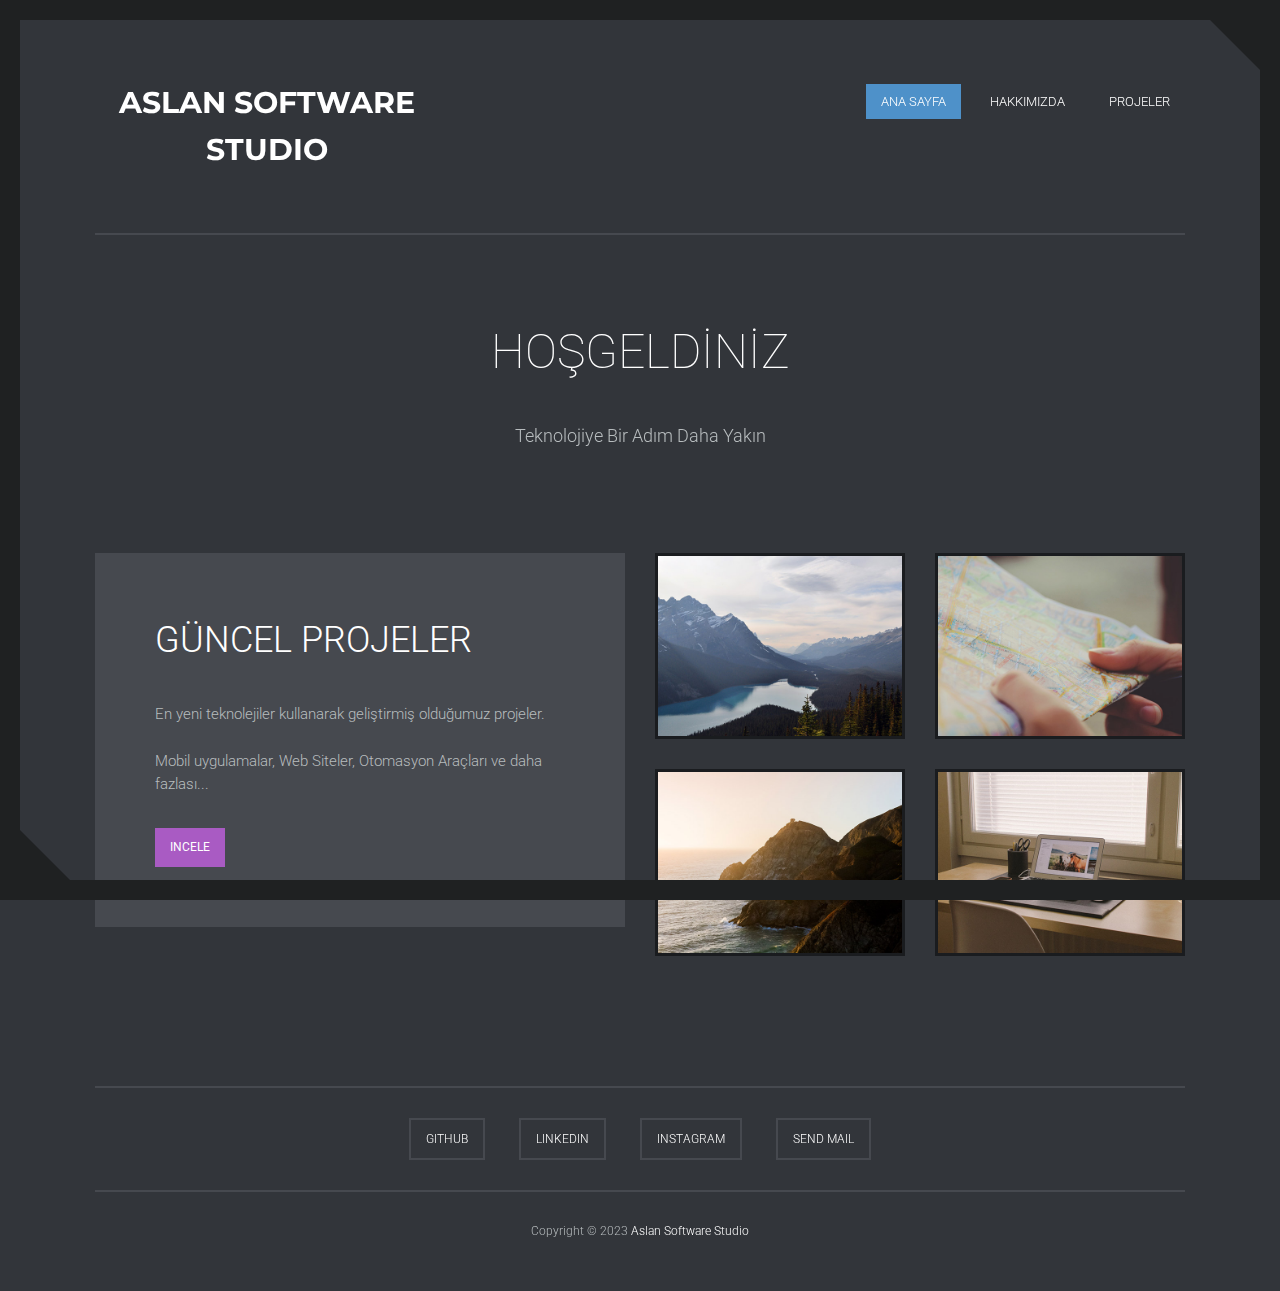
<file: index.html>
<!DOCTYPE html>
<html lang="tr">
  <head>
    <meta charset="utf-8" />
    <meta
      name="viewport"
      content="width=device-width, initial-scale=1, minimal-ui"
    />
    <title>Aslan Software Studio</title>
    <!--
Raleway Template 
http://www.templatemo.com/preview/templatemo_421_raleway
-->
    <link rel="stylesheet" href="css/bootstrap.min.css" />
    <link rel="stylesheet" href="css/font-awesome.min.css" />
    <link rel="stylesheet" href="css/simple-line-icons.css" />
    <link rel="stylesheet" href="css/animate.css" />
    <link rel="stylesheet" href="css/templatemo_style.css" />
  </head>
  <body>
    <header class="site-header container animated fadeInDown">
      <div class="header-wrapper">
        <div class="row">
          <div class="col-md-4">
            <div class="site-branding">
              <a href="#"><h1>ASLAN SOFTWARE STUDIO</h1></a>
            </div>
          </div>
          <a href="#" class="toggle-nav hidden-md hidden-lg">
            <i class="fa fa-bars"></i>
          </a>
          <div class="col-md-8">
            <nav id="nav" class="main-navigation hidden-xs hidden-sm">
              <ul class="main-menu">
                <li>
                  <a class="show-1 active homebutton" href="#">Ana Sayfa</a>
                </li>
                <li><a class="show-2 aboutbutton" href="#">Hakkımızda</a></li>
                <li><a class="show-3 projectbutton" href="#">Projeler</a></li>
              </ul>
            </nav>
            <nav class="main-navigation menu-responsive hidden-md hidden-lg">
              <ul class="main-menu">
                <li>
                  <a class="show-1 active homebutton" href="#">Ana Sayfa</a>
                </li>
                <li><a class="show-2 aboutbutton" href="#">Hakkımızda</a></li>
                <li><a class="show-3 projectbutton" href="#">Projeler</a></li>
              </ul>
            </nav>
          </div>
        </div>
      </div>
    </header>

    <div id="menu-container">
      <div id="menu-1" class="homepage home-section container">
        <div class="home-intro text-center">
          <h2 class="welcome-title animated fadeInLeft">HOŞGELDİNİZ</h2>
          <p class="animated fadeInRight">Teknolojiye Bir Adım Daha Yakın</p>
        </div>
        <div class="home-projects">
          <div class="row">
            <div class="col-md-6 col-sm-12">
              <div class="project-title animated fadeInUp">
                <h2>Güncel Projeler</h2>
                <p>
                  En yeni teknolejiler kullanarak geliştirmiş olduğumuz
                  projeler.<br /><br />Mobil uygulamalar, Web Siteler, Otomasyon
                  Araçları ve daha fazlası...
                </p>
                <a href="#" class="pink-button">INCELE</a>
              </div>
            </div>
            <div class="project-home-holder col-md-6 col-sm-12">
              <div class="row">
                <div class="col-md-6 col-sm-6">
                  <div class="project-item one animated fadeInRight">
                    <img class src="img/1.jpg" alt="" />
                    <div class="overlay">
                      <h4><a href="#">MY ACTIVITIES</a></h4>
                    </div>
                  </div>
                </div>
                <div class="col-md-6 col-sm-6">
                  <div class="project-item two animated fadeInRight">
                    <img src="img/2.jpg" alt="" />
                    <div class="overlay">
                      <h4><a href="#">AD SOCIAL</a></h4>
                    </div>
                  </div>
                </div>
                <div class="col-md-6 col-sm-6">
                  <div class="project-item three animated fadeInRight">
                    <img src="img/3.jpg" alt="" />
                    <div class="overlay">
                      <h4><a href="#">CAFFESIST</a></h4>
                    </div>
                  </div>
                </div>
                <div class="col-md-6 col-sm-6">
                  <div class="project-item four animated fadeInRight">
                    <img src="img/4.jpg" alt="" />
                    <div class="overlay">
                      <h4><a href="#">MY CALENDAR</a></h4>
                    </div>
                  </div>
                </div>
              </div>
            </div>
          </div>
        </div>
      </div>

      <div id="menu-2" class="content about-section container">
        <div class="our-story">
          <div class="story-bg animated fadeIn"></div>
          <div class="row">
            <div class="col-md-6 col-md-offset-3">
              <div class="inner-story animated fadeInRight text-center">
                <h2>ABOUT US</h2>
                <p>
                  Cras placerat, est ac sollicitudin laoreet, ante enim egestas
                  lorem, vel auctor nibh massa sit amet lacus. Cras mollis
                  tellus id sollicitudin vulputate. Vestibulum ante ipsum primis
                  in faucibus orci luctus et ultrices posuere cubilia Curae;
                  Nullam gravida arcu
                </p>
              </div>
            </div>
          </div>
        </div>
        <div class="our-offers">
          <div class="offer-bg animated fadeIn"></div>
          <div class="offer-header">
            <div class="row">
              <div class="col-md-6 col-md-offset-3 text-center">
                <div class="offer-title animated fadeInDown">
                  <h2>OUR WORK</h2>
                </div>
              </div>
            </div>
          </div>
          <div class="row">
            <div class="offer-holder">
              <div class="col-md-6">
                <div class="offer-item offer-1 animated fadeInLeft">
                  <figure>
                    <img src="img/a1.jpg" alt="" />
                  </figure>
                  <div class="offer-content text-center">
                    <h4>HAPPY WORKING WITH US</h4>
                    <p>
                      Sed sagittis nunc vel tellus ultricies auctor. Class
                      aptent taciti sociosqu ad litora torquent per conubia ,
                      per inceptos himenaeos. Integer eleifend tellu.
                    </p>
                    <span class="offer-left"><i></i></span>
                    <span class="offer-right"><i></i></span>
                  </div>
                </div>
              </div>
              <div class="col-md-6">
                <div class="offer-item offer-2 animated fadeInRight">
                  <figure>
                    <img src="img/a2.jpg" alt="" />
                  </figure>
                  <div class="offer-content text-center">
                    <h4>OUR COMPANY BACKGROUND</h4>
                    <p>
                      Sed sagittis nunc vel tellus ultricies auctor. Class
                      aptent taciti sociosqu ad litora torquent per conubia ,
                      per inceptos himenaeos. Integer eleifend tellu.
                    </p>
                    <span class="offer-left"><i></i></span>
                    <span class="offer-right"><i></i></span>
                  </div>
                </div>
              </div>
            </div>
          </div>
        </div>
      </div>

      <div id="menu-3" class="content project-section container">
        <div class="projects-header">
          <h2 class="animated fadeInRight">Projelerimiz</h2>
          <p class="animated fadeInLeft">
            Sizleri teknolojiyle buluşturmayı amaçlıyoruz...
          </p>
        </div>
        <div class="projects-holder">
          <div class="row">
            <div class="col-md-4 col-sm-6 p-1 animated umScaleIn">
              <div class="project-item">
                <img src="img/1.jpg" alt="" />
                <div class="overlay">
                  <h4><a href="#">MY ACTIVITIES</a></h4>
                </div>
              </div>
            </div>
            <div class="col-md-4 col-sm-6 p-2 animated umScaleIn">
              <div class="project-item">
                <img src="img/2.jpg" alt="" />
                <div class="overlay">
                  <h4><a href="#">AD SOCIAL</a></h4>
                </div>
              </div>
            </div>
            <div class="col-md-4 col-sm-6 p-3 animated umScaleIn">
              <div class="project-item">
                <img src="img/3.jpg" alt="" />
                <div class="overlay">
                  <h4><a href="#">CAFFESIST</a></h4>
                </div>
              </div>
            </div>
          </div>
          <div class="row">
            <div class="col-md-3 col-sm-6 p-4 animated umScaleIn">
              <div class="project-item animated umScaleIn">
                <img src="img/4.jpg" alt="" />
                <div class="overlay">
                  <h4><a href="#">MY CALENDAR</a></h4>
                </div>
              </div>
            </div>
          </div>
        </div>
      </div>
    </div>
  </div>

    <footer class="site-footer container text-center">
      <div class="row">
        <div class="col-md-12">
          <div class="main-footer">
            <ul class="social">
              <li><a href="#">GITHUB</a></li>
              <li>
                <a
                  href="https://www.linkedin.com/in/m%C3%BCmin-kayaaslan-173923256"
                  >LINKEDIN</a
                >
              </li>
              <li>
                <a
                  href="https://www.instagram.com/codermumin/?igsh=MXZpNWQ5bDg2ZHExag%3D%3D#"
                  >INSTAGRAM</a
                >
              </li>
              <li>
                <a
                  href="mailto:mkysln4@gmail.com"
                  >SEND MAIL</a
                >
              </li>
            </ul>
          </div>
        </div>
      </div>
      <div class="row">
        <div class="col-md-12 copyright">
          <p>Copyright &copy; 2023 <a href="#">Aslan Software Studio</a></p>
        </div>
      </div>
    </footer>
    <!-- templatemo 421 raleway -->
    <span class="border-top"></span>
    <span class="border-left"></span>
    <span class="border-right"></span>
    <span class="border-bottom"></span>
    <span class="shape-1"></span>
    <span class="shape-2"></span>

    <script src="js/jquery.min.js"></script>
    <script src="js/templatemo_custom.js"></script>
  </body>
</html>
</file>
<file: css/simple-line-icons.css>
@font-face {
	font-family: 'Simple-Line-Icons';
	src:url('../fonts/Simple-Line-Icons.eot');
	src:url('../fonts/Simple-Line-Icons.eot?#iefix') format('embedded-opentype'),
		url('../fonts/Simple-Line-Icons.woff') format('woff'),
		url('../fonts/Simple-Line-Icons.ttf') format('truetype'),
		url('../fonts/Simple-Line-Icons.svg#Simple-Line-Icons') format('svg');
	font-weight: normal;
	font-style: normal;
}

/* Use the following CSS code if you want to use data attributes for inserting your icons */
[data-icon]:before {
	font-family: 'Simple-Line-Icons';
	content: attr(data-icon);
	speak: none;
	font-weight: normal;
	font-variant: normal;
	text-transform: none;
	line-height: 1;
	-webkit-font-smoothing: antialiased;
	-moz-osx-font-smoothing: grayscale;
}

/* Use the following CSS code if you want to have a class per icon */
/*
Instead of a list of all class selectors,
you can use the generic selector below, but it's slower:
[class*="icon-"] {
*/
.icon-user-female, .icon-user-follow, .icon-user-following, .icon-user-unfollow, .icon-trophy, .icon-screen-smartphone, .icon-screen-desktop, .icon-plane, .icon-notebook, .icon-moustache, .icon-mouse, .icon-magnet, .icon-energy, .icon-emoticon-smile, .icon-disc, .icon-cursor-move, .icon-crop, .icon-credit-card, .icon-chemistry, .icon-user, .icon-speedometer, .icon-social-youtube, .icon-social-twitter, .icon-social-tumblr, .icon-social-facebook, .icon-social-dropbox, .icon-social-dribbble, .icon-shield, .icon-screen-tablet, .icon-magic-wand, .icon-hourglass, .icon-graduation, .icon-ghost, .icon-game-controller, .icon-fire, .icon-eyeglasses, .icon-envelope-open, .icon-envelope-letter, .icon-bell, .icon-badge, .icon-anchor, .icon-wallet, .icon-vector, .icon-speech, .icon-puzzle, .icon-printer, .icon-present, .icon-playlist, .icon-pin, .icon-picture, .icon-map, .icon-layers, .icon-handbag, .icon-globe-alt, .icon-globe, .icon-frame, .icon-folder-alt, .icon-film, .icon-feed, .icon-earphones-alt, .icon-earphones, .icon-drop, .icon-drawer, .icon-docs, .icon-directions, .icon-direction, .icon-diamond, .icon-cup, .icon-compass, .icon-call-out, .icon-call-in, .icon-call-end, .icon-calculator, .icon-bubbles, .icon-briefcase, .icon-book-open, .icon-basket-loaded, .icon-basket, .icon-bag, .icon-action-undo, .icon-action-redo, .icon-wrench, .icon-umbrella, .icon-trash, .icon-tag, .icon-support, .icon-size-fullscreen, .icon-size-actual, .icon-shuffle, .icon-share-alt, .icon-share, .icon-rocket, .icon-question, .icon-pie-chart, .icon-pencil, .icon-note, .icon-music-tone-alt, .icon-music-tone, .icon-microphone, .icon-loop, .icon-logout, .icon-login, .icon-list, .icon-like, .icon-home, .icon-grid, .icon-graph, .icon-equalizer, .icon-dislike, .icon-cursor, .icon-control-start, .icon-control-rewind, .icon-control-play, .icon-control-pause, .icon-control-forward, .icon-control-end, .icon-calendar, .icon-bulb, .icon-bar-chart, .icon-arrow-up, .icon-arrow-right, .icon-arrow-left, .icon-arrow-down, .icon-ban, .icon-bubble, .icon-camcorder, .icon-camera, .icon-check, .icon-clock, .icon-close, .icon-cloud-download, .icon-cloud-upload, .icon-doc, .icon-envelope, .icon-eye, .icon-flag, .icon-folder, .icon-heart, .icon-info, .icon-key, .icon-link, .icon-lock, .icon-lock-open, .icon-magnifier, .icon-magnifier-add, .icon-magnifier-remove, .icon-paper-clip, .icon-paper-plane, .icon-plus, .icon-pointer, .icon-power, .icon-refresh, .icon-reload, .icon-settings, .icon-star, .icon-symbol-female, .icon-symbol-male, .icon-target, .icon-volume-1, .icon-volume-2, .icon-volume-off, .icon-users {
	font-family: 'Simple-Line-Icons';
	speak: none;
	font-style: normal;
	font-weight: normal;
	font-variant: normal;
	text-transform: none;
	line-height: 1;
	-webkit-font-smoothing: antialiased;
}
.icon-user-female:before {
	content: "\e000";
}
.icon-user-follow:before {
	content: "\e002";
}
.icon-user-following:before {
	content: "\e003";
}
.icon-user-unfollow:before {
	content: "\e004";
}
.icon-trophy:before {
	content: "\e006";
}
.icon-screen-smartphone:before {
	content: "\e010";
}
.icon-screen-desktop:before {
	content: "\e011";
}
.icon-plane:before {
	content: "\e012";
}
.icon-notebook:before {
	content: "\e013";
}
.icon-moustache:before {
	content: "\e014";
}
.icon-mouse:before {
	content: "\e015";
}
.icon-magnet:before {
	content: "\e016";
}
.icon-energy:before {
	content: "\e020";
}
.icon-emoticon-smile:before {
	content: "\e021";
}
.icon-disc:before {
	content: "\e022";
}
.icon-cursor-move:before {
	content: "\e023";
}
.icon-crop:before {
	content: "\e024";
}
.icon-credit-card:before {
	content: "\e025";
}
.icon-chemistry:before {
	content: "\e026";
}
.icon-user:before {
	content: "\e005";
}
.icon-speedometer:before {
	content: "\e007";
}
.icon-social-youtube:before {
	content: "\e008";
}
.icon-social-twitter:before {
	content: "\e009";
}
.icon-social-tumblr:before {
	content: "\e00a";
}
.icon-social-facebook:before {
	content: "\e00b";
}
.icon-social-dropbox:before {
	content: "\e00c";
}
.icon-social-dribbble:before {
	content: "\e00d";
}
.icon-shield:before {
	content: "\e00e";
}
.icon-screen-tablet:before {
	content: "\e00f";
}
.icon-magic-wand:before {
	content: "\e017";
}
.icon-hourglass:before {
	content: "\e018";
}
.icon-graduation:before {
	content: "\e019";
}
.icon-ghost:before {
	content: "\e01a";
}
.icon-game-controller:before {
	content: "\e01b";
}
.icon-fire:before {
	content: "\e01c";
}
.icon-eyeglasses:before {
	content: "\e01d";
}
.icon-envelope-open:before {
	content: "\e01e";
}
.icon-envelope-letter:before {
	content: "\e01f";
}
.icon-bell:before {
	content: "\e027";
}
.icon-badge:before {
	content: "\e028";
}
.icon-anchor:before {
	content: "\e029";
}
.icon-wallet:before {
	content: "\e02a";
}
.icon-vector:before {
	content: "\e02b";
}
.icon-speech:before {
	content: "\e02c";
}
.icon-puzzle:before {
	content: "\e02d";
}
.icon-printer:before {
	content: "\e02e";
}
.icon-present:before {
	content: "\e02f";
}
.icon-playlist:before {
	content: "\e030";
}
.icon-pin:before {
	content: "\e031";
}
.icon-picture:before {
	content: "\e032";
}
.icon-map:before {
	content: "\e033";
}
.icon-layers:before {
	content: "\e034";
}
.icon-handbag:before {
	content: "\e035";
}
.icon-globe-alt:before {
	content: "\e036";
}
.icon-globe:before {
	content: "\e037";
}
.icon-frame:before {
	content: "\e038";
}
.icon-folder-alt:before {
	content: "\e039";
}
.icon-film:before {
	content: "\e03a";
}
.icon-feed:before {
	content: "\e03b";
}
.icon-earphones-alt:before {
	content: "\e03c";
}
.icon-earphones:before {
	content: "\e03d";
}
.icon-drop:before {
	content: "\e03e";
}
.icon-drawer:before {
	content: "\e03f";
}
.icon-docs:before {
	content: "\e040";
}
.icon-directions:before {
	content: "\e041";
}
.icon-direction:before {
	content: "\e042";
}
.icon-diamond:before {
	content: "\e043";
}
.icon-cup:before {
	content: "\e044";
}
.icon-compass:before {
	content: "\e045";
}
.icon-call-out:before {
	content: "\e046";
}
.icon-call-in:before {
	content: "\e047";
}
.icon-call-end:before {
	content: "\e048";
}
.icon-calculator:before {
	content: "\e049";
}
.icon-bubbles:before {
	content: "\e04a";
}
.icon-briefcase:before {
	content: "\e04b";
}
.icon-book-open:before {
	content: "\e04c";
}
.icon-basket-loaded:before {
	content: "\e04d";
}
.icon-basket:before {
	content: "\e04e";
}
.icon-bag:before {
	content: "\e04f";
}
.icon-action-undo:before {
	content: "\e050";
}
.icon-action-redo:before {
	content: "\e051";
}
.icon-wrench:before {
	content: "\e052";
}
.icon-umbrella:before {
	content: "\e053";
}
.icon-trash:before {
	content: "\e054";
}
.icon-tag:before {
	content: "\e055";
}
.icon-support:before {
	content: "\e056";
}
.icon-size-fullscreen:before {
	content: "\e057";
}
.icon-size-actual:before {
	content: "\e058";
}
.icon-shuffle:before {
	content: "\e059";
}
.icon-share-alt:before {
	content: "\e05a";
}
.icon-share:before {
	content: "\e05b";
}
.icon-rocket:before {
	content: "\e05c";
}
.icon-question:before {
	content: "\e05d";
}
.icon-pie-chart:before {
	content: "\e05e";
}
.icon-pencil:before {
	content: "\e05f";
}
.icon-note:before {
	content: "\e060";
}
.icon-music-tone-alt:before {
	content: "\e061";
}
.icon-music-tone:before {
	content: "\e062";
}
.icon-microphone:before {
	content: "\e063";
}
.icon-loop:before {
	content: "\e064";
}
.icon-logout:before {
	content: "\e065";
}
.icon-login:before {
	content: "\e066";
}
.icon-list:before {
	content: "\e067";
}
.icon-like:before {
	content: "\e068";
}
.icon-home:before {
	content: "\e069";
}
.icon-grid:before {
	content: "\e06a";
}
.icon-graph:before {
	content: "\e06b";
}
.icon-equalizer:before {
	content: "\e06c";
}
.icon-dislike:before {
	content: "\e06d";
}
.icon-cursor:before {
	content: "\e06e";
}
.icon-control-start:before {
	content: "\e06f";
}
.icon-control-rewind:before {
	content: "\e070";
}
.icon-control-play:before {
	content: "\e071";
}
.icon-control-pause:before {
	content: "\e072";
}
.icon-control-forward:before {
	content: "\e073";
}
.icon-control-end:before {
	content: "\e074";
}
.icon-calendar:before {
	content: "\e075";
}
.icon-bulb:before {
	content: "\e076";
}
.icon-bar-chart:before {
	content: "\e077";
}
.icon-arrow-up:before {
	content: "\e078";
}
.icon-arrow-right:before {
	content: "\e079";
}
.icon-arrow-left:before {
	content: "\e07a";
}
.icon-arrow-down:before {
	content: "\e07b";
}
.icon-ban:before {
	content: "\e07c";
}
.icon-bubble:before {
	content: "\e07d";
}
.icon-camcorder:before {
	content: "\e07e";
}
.icon-camera:before {
	content: "\e07f";
}
.icon-check:before {
	content: "\e080";
}
.icon-clock:before {
	content: "\e081";
}
.icon-close:before {
	content: "\e082";
}
.icon-cloud-download:before {
	content: "\e083";
}
.icon-cloud-upload:before {
	content: "\e084";
}
.icon-doc:before {
	content: "\e085";
}
.icon-envelope:before {
	content: "\e086";
}
.icon-eye:before {
	content: "\e087";
}
.icon-flag:before {
	content: "\e088";
}
.icon-folder:before {
	content: "\e089";
}
.icon-heart:before {
	content: "\e08a";
}
.icon-info:before {
	content: "\e08b";
}
.icon-key:before {
	content: "\e08c";
}
.icon-link:before {
	content: "\e08d";
}
.icon-lock:before {
	content: "\e08e";
}
.icon-lock-open:before {
	content: "\e08f";
}
.icon-magnifier:before {
	content: "\e090";
}
.icon-magnifier-add:before {
	content: "\e091";
}
.icon-magnifier-remove:before {
	content: "\e092";
}
.icon-paper-clip:before {
	content: "\e093";
}
.icon-paper-plane:before {
	content: "\e094";
}
.icon-plus:before {
	content: "\e095";
}
.icon-pointer:before {
	content: "\e096";
}
.icon-power:before {
	content: "\e097";
}
.icon-refresh:before {
	content: "\e098";
}
.icon-reload:before {
	content: "\e099";
}
.icon-settings:before {
	content: "\e09a";
}
.icon-star:before {
	content: "\e09b";
}
.icon-symbol-female:before {
	content: "\e09c";
}
.icon-symbol-male:before {
	content: "\e09d";
}
.icon-target:before {
	content: "\e09e";
}
.icon-volume-1:before {
	content: "\e09f";
}
.icon-volume-2:before {
	content: "\e0a0";
}
.icon-volume-off:before {
	content: "\e0a1";
}
.icon-users:before {
	content: "\e001";
}
</file>
<file: css/templatemo_style.css>
/* 
Raleway Template 
http://www.templatemo.com/preview/templatemo_421_raleway
*/

@import url(http://fonts.googleapis.com/css?family=Roboto:100,400,300,500,700);

@import url(http://fonts.googleapis.com/css?family=Montserrat:400,700);

.overlay h4 {
  position: relative;
  top: 50%;
  -webkit-transform: translateY(-50%);
  -ms-transform: translateY(-50%);
  transform: translateY(-50%);
}

.header-wrapper:after {
  content: "";
  display: table;
  clear: both;
}

.blue {
  color: #3cf;
}

.green {
  color: #0f0;
}

html,
body,
div,
span,
applet,
object,
iframe,
h1,
h2,
h3,
h4,
h5,
h6,
p,
blockquote,
pre,
a,
abbr,
acronym,
address,
big,
cite,
code,
del,
dfn,
em,
img,
ins,
kbd,
q,
s,
samp,
small,
strike,
strong,
sub,
sup,
tt,
var,
b,
u,
i,
center,
dl,
dt,
dd,
ol,
ul,
li,
fieldset,
form,
label,
legend,
table,
caption,
tbody,
tfoot,
thead,
tr,
th,
td,
article,
aside,
canvas,
details,
embed,
figure,
figcaption,
footer,
header,
hgroup,
menu,
nav,
output,
ruby,
section,
summary,
time,
mark,
audio,
video {
  margin: 0;
  padding: 0;
  border: 0;
  font-size: 100%;
  font: inherit;
  vertical-align: baseline;
}

article,
aside,
details,
figcaption,
figure,
footer,
header,
hgroup,
menu,
nav,
section {
  display: block;
}

body {
  line-height: 1;
}

ol,
ul {
  list-style: none;
}

blockquote,
q {
  quotes: none;
}

blockquote:before,
blockquote:after,
q:before,
q:after {
  content: "";
  content: none;
}

table {
  border-collapse: collapse;
  border-spacing: 0;
}

html {
  box-sizing: border-box;
}

*,
*:before,
*:after {
  box-sizing: inherit;
}

.site-header {
  margin-bottom: 80px;
}

.header-wrapper {
  border-bottom: 2px solid #46494f;
  padding: 60px 0;
  position: relative;
}

a.toggle-nav {
  position: absolute;
  top: 0;
  right: 0;
  margin: 60px 0;
  width: 46px;
  height: 46px;
  background: #4e91c9;
  text-align: center;
  line-height: 46px;
}

a.toggle-nav i {
  font-size: 16px;
}

a.toggle-nav:hover {
  color: #fff;
}

.site-branding h1 {
  font-family: "Montserrat", sans-serif;
  font-size: 30px;
  font-weight: 700;
  color: #fff;
  text-transform: uppercase;
  text-align: center;
}

nav.main-navigation {
  text-align: right;
  margin-top: 10px;
}

@media screen and (max-width: 992px) {
  nav.main-navigation {
    margin-top: 20px;
    text-align: left;
  }
}

@media screen and (max-width: 992px) {
  .menu-responsive {
    display: none;
  }
}

@media screen and (min-width: 993px) {
  .container {
    padding-right: 40px;
    padding-left: 40px;
  }
}

@media screen and (max-width: 1040px) {
  .container {
    padding-right: 40px;
    padding-left: 40px;
  }
}

ul.main-menu li {
  display: inline-block;
  margin-left: 10px;
}

ul.main-menu li a {
  padding: 10px 15px;
  text-transform: uppercase;
  font-size: 13px;
}

ul.main-menu li a.active {
  background: #4e91c9;
  color: #fff;
}

@media screen and (max-width: 992px) {
  ul.main-menu {
    background: #26282c;
    padding: 10px 0;
  }

  ul.main-menu li {
    display: block;
    margin-left: 0;
    margin-right: 0;
    margin-bottom: 10px;
    margin-top: 10px;
  }

  ul.main-menu li a {
    font-size: 15px;
    font-weight: 300;
  }

  ul.main-menu li a.active {
    background: inherit;
    color: #4e91c9;
  }
}

.content {
  display: none;
}

.home-intro {
  margin-bottom: 100px;
}

.home-intro p {
  font-size: 18px;
  line-height: 1.85;
  width: 80%;
  margin: 0 auto;
  -moz-animation-delay: 0.5s;
  -webkit-animation-delay: 0.5s;
  animation-delay: 0.5s;
}

h2.welcome-title {
  font-weight: 100;
  color: #fff;
  font-size: 48px;
  margin-bottom: 30px;
  -moz-animation-delay: 0.1s;
  -webkit-animation-delay: 0.1s;
  animation-delay: 0.1s;
}

@media screen and (max-width: 992px) {
  h2.welcome-title {
    font-size: 36px;
  }
}

.list-icons {
  margin-top: 60px;
  -moz-animation-delay: 0.9s;
  -webkit-animation-delay: 0.9s;
  animation-delay: 0.9s;
}

.list-icons li {
  display: inline-block;
  margin: 15px 40px;
}

.list-icons li i {
  font-size: 45px;
  color: #fff;
}

.home-projects {
  margin-bottom: 100px;
}

.home-projects h2 {
  color: #fff;
  font-size: 36px;
  margin-top: 0;
  margin-bottom: 35px;
}

.home-projects p {
  margin-bottom: 32px;
}

.project-title {
  padding: 60px;
  background: #46494f;
  margin-bottom: 20px;
  -moz-animation-delay: 0.5s;
  -webkit-animation-delay: 0.5s;
  animation-delay: 0.5s;
}

.project-item {
  margin-bottom: 30px;
  position: relative;
  overflow: hidden;
  border: 3px solid #1a1c1f;
  -moz-backface-visibility: hidden;
  -webkit-backface-visibility: hidden;
  backface-visibility: hidden;
}

.project-item img {
  width: 100%;
  display: block;
}

.overlay {
  position: absolute;
  width: 100%;
  height: 100%;
  top: 0;
  left: 0;
  background: rgba(169, 91, 195, 0.9);
  text-align: center;
  opacity: 0;
  -webkit-transition: all 200ms ease-in-out;
  -moz-transition: all 200ms ease-in-out;
  -ms-transition: all 200ms ease-in-out;
  -o-transition: all 200ms ease-in-out;
  transition: all 200ms ease-in-out;
  -moz-transform: rotate(45deg);
  -ms-transform: rotate(45deg);
  -o-transform: rotate(45deg);
  -webkit-transform: rotate(45deg);
  transform: rotate(45deg);
}

.overlay h4 {
  font-size: 18px;
}

.overlay h4 a {
  color: #fff;
}

.project-item:hover .overlay {
  opacity: 1;
  -moz-transform: rotate(0);
  -ms-transform: rotate(0);
  -o-transform: rotate(0);
  -webkit-transform: rotate(0);
  transform: rotate(0);
}

.project-item.one {
  -moz-animation-delay: 0.5s;
  -webkit-animation-delay: 0.5s;
  animation-delay: 0.5s;
}

.project-item.two {
  -moz-animation-delay: 1s;
  -webkit-animation-delay: 1s;
  animation-delay: 1s;
}

.project-item.three {
  -moz-animation-delay: 1.5s;
  -webkit-animation-delay: 1.5s;
  animation-delay: 1.5s;
}

.project-item.four {
  -moz-animation-delay: 2s;
  -webkit-animation-delay: 2s;
  animation-delay: 2s;
}

.our-story {
  padding: 0 50px;
  margin-top: 30px;
  position: relative;
  overflow: hidden;
}

.story-bg {
  background: url("../img/story-bg.jpg");
  background-repeat: no-repeat;
  background-size: cover;
  position: absolute;
  width: 100%;
  height: 100%;
  top: 0;
  left: 0;
  -moz-animation-delay: 1.7s;
  -webkit-animation-delay: 1.7s;
  animation-delay: 1.7s;
}

.inner-story {
  background: #fff;
  padding: 40px;
  color: #32353a;
  -moz-animation-delay: 0.5s;
  -webkit-animation-delay: 0.5s;
  animation-delay: 0.5s;
}

.inner-story h2 {
  margin-bottom: 30px;
}

.inner-story p {
  margin-bottom: 0;
}

.our-offers {
  margin-top: 3px;
  padding: 0 50px;
  position: relative;
  overflow: hidden;
  margin-bottom: 120px;
}

.offer-bg {
  background: url("../img/offer-bg.jpg");
  background-repeat: no-repeat;
  background-size: cover;
  position: absolute;
  width: 100%;
  height: 69%;
  top: 0;
  left: 0;
  -moz-animation-delay: 3.6s;
  -webkit-animation-delay: 3.6s;
  animation-delay: 3.6s;
}

.offer-title {
  color: #4e91c9;
  padding: 30px;
  background: #fff;
  margin-bottom: 40px;
  -moz-animation-delay: 1.2s;
  -webkit-animation-delay: 1.2s;
  animation-delay: 1.2s;
}

.offer-item {
  margin-top: 40px;
  overflow: hidden;
}

.offer-item figure {
  border: 3px solid #fff;
}

.offer-item figure img {
  width: 100%;
  display: block;
}

.offer-content {
  padding: 30px;
  background: #fff;
  color: #32353a;
  position: relative;
}

.offer-content h4 {
  margin-bottom: 30px;
  font-weight: normal;
}

.offer-content p {
  margin-bottom: 0;
}

span.offer-left {
  position: absolute;
  bottom: -1px;
  left: -1px;
  width: 30px;
  height: 30px;
}

.offer-left > i {
  position: absolute;
  display: inline-block;
  width: 0;
  height: 0;
  line-height: 0;
  border: 15px solid transparent;
  border-left: 15px solid #32353a;
  border-bottom: 15px solid #32353a;
  left: 0px;
  top: 0px;
}

span.offer-right {
  position: absolute;
  bottom: -1px;
  right: -1px;
  width: 30px;
  height: 30px;
}

.offer-right > i {
  position: absolute;
  display: inline-block;
  width: 0;
  height: 0;
  line-height: 0;
  border: 15px solid transparent;
  border-right: 15px solid #32353a;
  border-bottom: 15px solid #32353a;
  left: 0px;
  top: 0px;
}

.offer-1 {
  -moz-animation-delay: 2.1s;
  -webkit-animation-delay: 2.1s;
  animation-delay: 2.1s;
}

.offer-2 {
  -moz-animation-delay: 2.8s;
  -webkit-animation-delay: 2.8s;
  animation-delay: 2.8s;
}

.projects-header {
  margin-top: 30px;
  margin-bottom: 80px;
  text-align: center;
}

.projects-header h2 {
  font-weight: 100;
  color: #fff;
  font-size: 36px;
  margin-bottom: 30px;
  -moz-animation-delay: 0.5s;
  -webkit-animation-delay: 0.5s;
  animation-delay: 0.5s;
}

.projects-header p {
  font-size: 17px;
  line-height: 1.75em;
  -moz-animation-delay: 1s;
  -webkit-animation-delay: 1s;
  animation-delay: 1s;
}

.projects-holder {
  margin-bottom: 80px;
}

.p-1 {
  -moz-animation-delay: 1.7s;
  -webkit-animation-delay: 1.7s;
  animation-delay: 1.7s;
}

.p-2 {
  -moz-animation-delay: 2s;
  -webkit-animation-delay: 2s;
  animation-delay: 2s;
}

.p-3 {
  -moz-animation-delay: 2.3s;
  -webkit-animation-delay: 2.3s;
  animation-delay: 2.3s;
}

.p-4 {
  -moz-animation-delay: 2.6s;
  -webkit-animation-delay: 2.6s;
  animation-delay: 2.6s;
}

.p-5 {
  -moz-animation-delay: 2.9s;
  -webkit-animation-delay: 2.9s;
  animation-delay: 2.9s;
}

.p-6 {
  -moz-animation-delay: 3.1s;
  -webkit-animation-delay: 3.1s;
  animation-delay: 3.1s;
}

.p-7 {
  -moz-animation-delay: 3.4s;
  -webkit-animation-delay: 3.4s;
  animation-delay: 3.4s;
}

.blog-posts {
  margin-bottom: 80px;
}

.blog-item {
  position: relative;
  overflow: hidden;
  @extned %clearfix;
  padding: 20px;
  color: #6d747e;
  text-align: center;
  margin-bottom: 30px;
}

.blog-item a {
  color: #32353a;
}

.blog-item h3 {
  font-size: 20px;
  font-weight: normal;
  letter-spacing: 1px;
}

.blog-item:hover .blog-bg {
  -moz-transform: scale(1.2, 1.2);
  -ms-transform: scale(1.2, 1.2);
  -o-transform: scale(1.2, 1.2);
  -webkit-transform: scale(1.2, 1.2);
  transform: scale(1.2, 1.2);
}

span.solid-line {
  width: 60px;
  height: 2px;
  background: #32353a;
  display: block;
  margin-left: auto;
  margin-right: auto;
  margin-top: 30px;
  margin-bottom: 30px;
}

.post-button {
  font-size: 12px;
  text-transform: uppercase;
  font-weight: 700;
  padding: 12px 20px;
  background: #eee;
}

.blog-bg {
  position: absolute;
  width: 100%;
  height: 100%;
  top: 0;
  left: 0;
  background-size: cover;
  background-repeat: no-repeat;
  z-index: 8;
  -webkit-transition: all 200ms ease-in-out;
  -moz-transition: all 200ms ease-in-out;
  -ms-transition: all 200ms ease-in-out;
  -o-transition: all 200ms ease-in-out;
  transition: all 200ms ease-in-out;
}

.blog-blue {
  background: url("../img/blog-blue.jpg");
}

.blog-pink {
  background: url("../img/blog-pink.jpg");
}

.blog-green {
  background: url("../img/blog-green.jpg");
}

.post-1 {
  -moz-animation-delay: 2.3s;
  -webkit-animation-delay: 2.3s;
  animation-delay: 2.3s;
}

.post-2 {
  -moz-animation-delay: 2.8s;
  -webkit-animation-delay: 2.8s;
  animation-delay: 2.8s;
}

.post-3 {
  -moz-animation-delay: 3.3s;
  -webkit-animation-delay: 3.3s;
  animation-delay: 3.3s;
}

.blog-content {
  position: relative;
  z-index: 9;
  background: #fff;
  padding: 60px 30px;
}

.blog-content p {
  line-height: 1.75em;
  margin-bottom: 35px;
}

.blog-header {
  margin-bottom: 90px;
}

.blog-header h2 {
  font-size: 36px;
  color: #fff;
  margin-bottom: 30px;
  font-weight: 100;
  -moz-animation-delay: 0.5s;
  -webkit-animation-delay: 0.5s;
  animation-delay: 0.5s;
}

.blog-header p {
  font-size: 17px;
  line-height: 1.75em;
  margin-bottom: 35px;
  -moz-animation-delay: 1.2s;
  -webkit-animation-delay: 1.2s;
  animation-delay: 1.2s;
}

.blog-button {
  background: #d5b14f;
  text-transform: uppercase;
  font-weight: 700;
  font-size: 12px;
  padding: 12px 20px;
  color: #fff !important;
  -moz-animation-delay: 1.9s;
  -webkit-animation-delay: 1.9s;
  animation-delay: 1.9s;
}

.contact-header {
  margin-bottom: 100px;
}

.contact-header h2 {
  font-size: 36px;
  font-weight: 100;
  color: #fff;
  margin-bottom: 30px;
  -moz-animation-delay: 0.5s;
  -webkit-animation-delay: 0.5s;
  animation-delay: 0.5s;
}

.contact-header p {
  font-size: 17px;
  line-height: 1.75em;
  -moz-animation-delay: 1.4s;
  -webkit-animation-delay: 1.4s;
  animation-delay: 1.4s;
}

.contact-social {
  -moz-animation-delay: 2s;
  -webkit-animation-delay: 2s;
  animation-delay: 2s;
}

.contact-social li {
  display: inline-block;
  margin: 0 20px;
}

.contact-social li i {
  font-size: 24px;
}

.contact-holder {
  background: #46494f;
  margin-bottom: 100px;
}

.googlemap-wrapper {
  -moz-animation-delay: 2.7s;
  -webkit-animation-delay: 2.7s;
  animation-delay: 2.7s;
}

.map-canvas {
  height: 505px;
}

#map_canvas {
  width: 100%;
  height: 505px;
}

#map_canvas img {
  max-width: none;
}

.contact-form {
  -moz-animation-delay: 3.5s;
  -webkit-animation-delay: 3.5s;
  animation-delay: 3.5s;
  padding-right: 30px;
}

@media screen and (max-width: 992px) {
  .contact-form {
    padding-left: 30px;
  }
}

.contact-form h4 {
  color: #fff;
  font-size: 24px;
  margin: 30px 0;
}

.contact-form input,
.contact-form textarea {
  background: #32353a;
  border: 0;
  outline: 0;
  color: #fff;
  font-size: 13px;
  height: 44px;
  max-width: 100%;
  width: 100%;
  margin-bottom: 30px;
  padding: 10px;
}

.contact-form textarea {
  height: 150px;
}

.message-button {
  text-transform: uppercase;
  font-weight: 700;
  font-size: 12px;
  background: #4e91c9;
  color: #fff !important;
  padding: 12px 20px;
  display: inline-block;
  margin-bottom: 30px;
}

.main-footer {
  border-top: 2px solid #46494f;
  border-bottom: 2px solid #46494f;
  padding: 30px 0 15px 0;
}

.main-footer .social li {
  display: inline-block;
  margin: 0 15px 15px 15px;
}

.main-footer .social li a {
  padding: 20px;
}

.main-footer .social li a:hover {
  background: #4e91c9;
  border-color: #4e91c9;
}

.copyright {
  margin-top: 30px;
  margin-bottom: 20px;
}

.copyright p {
  margin-bottom: 10px;
  font-size: 12px;
}

html {
  font-size: 93.75%;
  -moz-osx-font-smoothing: grayscale;
  -webkit-font-smoothing: antialiased;
}

body {
  background: #32353a;
  font-size: 15px;
  font-weight: 300;
  color: #b7bcbe;
  padding: 20px;
  font-family: "Roboto", sans-serif;
  line-height: 1.55;
  text-rendering: optimizeLegibility;
  -webkit-backface-visibility: hidden;
  overflow-x: hidden;
}

p {
  margin-bottom: 30px;
}

h1,
h2,
h3,
h4,
h5,
h6 {
  text-transform: uppercase;
}

h1 {
  font-size: 36px;
}

h2 {
  font-size: 30px;
}

h3 {
  font-size: 24px;
}

h4 {
  font-size: 20px;
}

h5 {
  font-size: 18px;
}

h6 {
  font-size: 15px;
}

a {
  color: #fff;
  text-decoration: none;
  -webkit-transition: all 100ms ease-in-out;
  -moz-transition: all 100ms ease-in-out;
  -ms-transition: all 100ms ease-in-out;
  -o-transition: all 100ms ease-in-out;
  transition: all 100ms ease-in-out;
}

a:hover {
  color: inherit;
  text-decoration: none;
}

span[class*="border-"] {
  position: fixed;
  background: #1f2122;
}

.border-top {
  top: 0;
  left: 0;
  width: 100%;
  height: 20px;
}

.border-left {
  top: 0;
  left: 0;
  width: 20px;
  height: 100%;
}

.border-bottom {
  bottom: 0;
  left: 0;
  width: 100%;
  height: 20px;
}

.border-right {
  top: 0;
  right: 0;
  width: 20px;
  height: 100%;
}

.shape-1 {
  position: fixed;
  top: 20px;
  right: 20px;
  width: 50px;
  height: 50px;
  background: url("../img/shape-1.png") no-repeat;
}

.shape-2 {
  position: fixed;
  bottom: 20px;
  left: 20px;
  width: 50px;
  height: 50px;
  background: url("../img/shape-2.png") no-repeat;
}

.main-button,
.main-footer .social li a {
  color: #fff;
  text-transform: uppercase;
  font-size: 12px;
  padding: 10px 15px;
  display: inline-block;
  border: 2px solid #46494f;
}

.pink-button {
  color: #fff;
  text-transform: uppercase;
  font-size: 12px;
  padding: 10px 15px;
  display: inline-block;
  background: #a95bc3;
  font-weight: normal;
}

.pink-button:hover {
  color: #fff;
}
</file>
